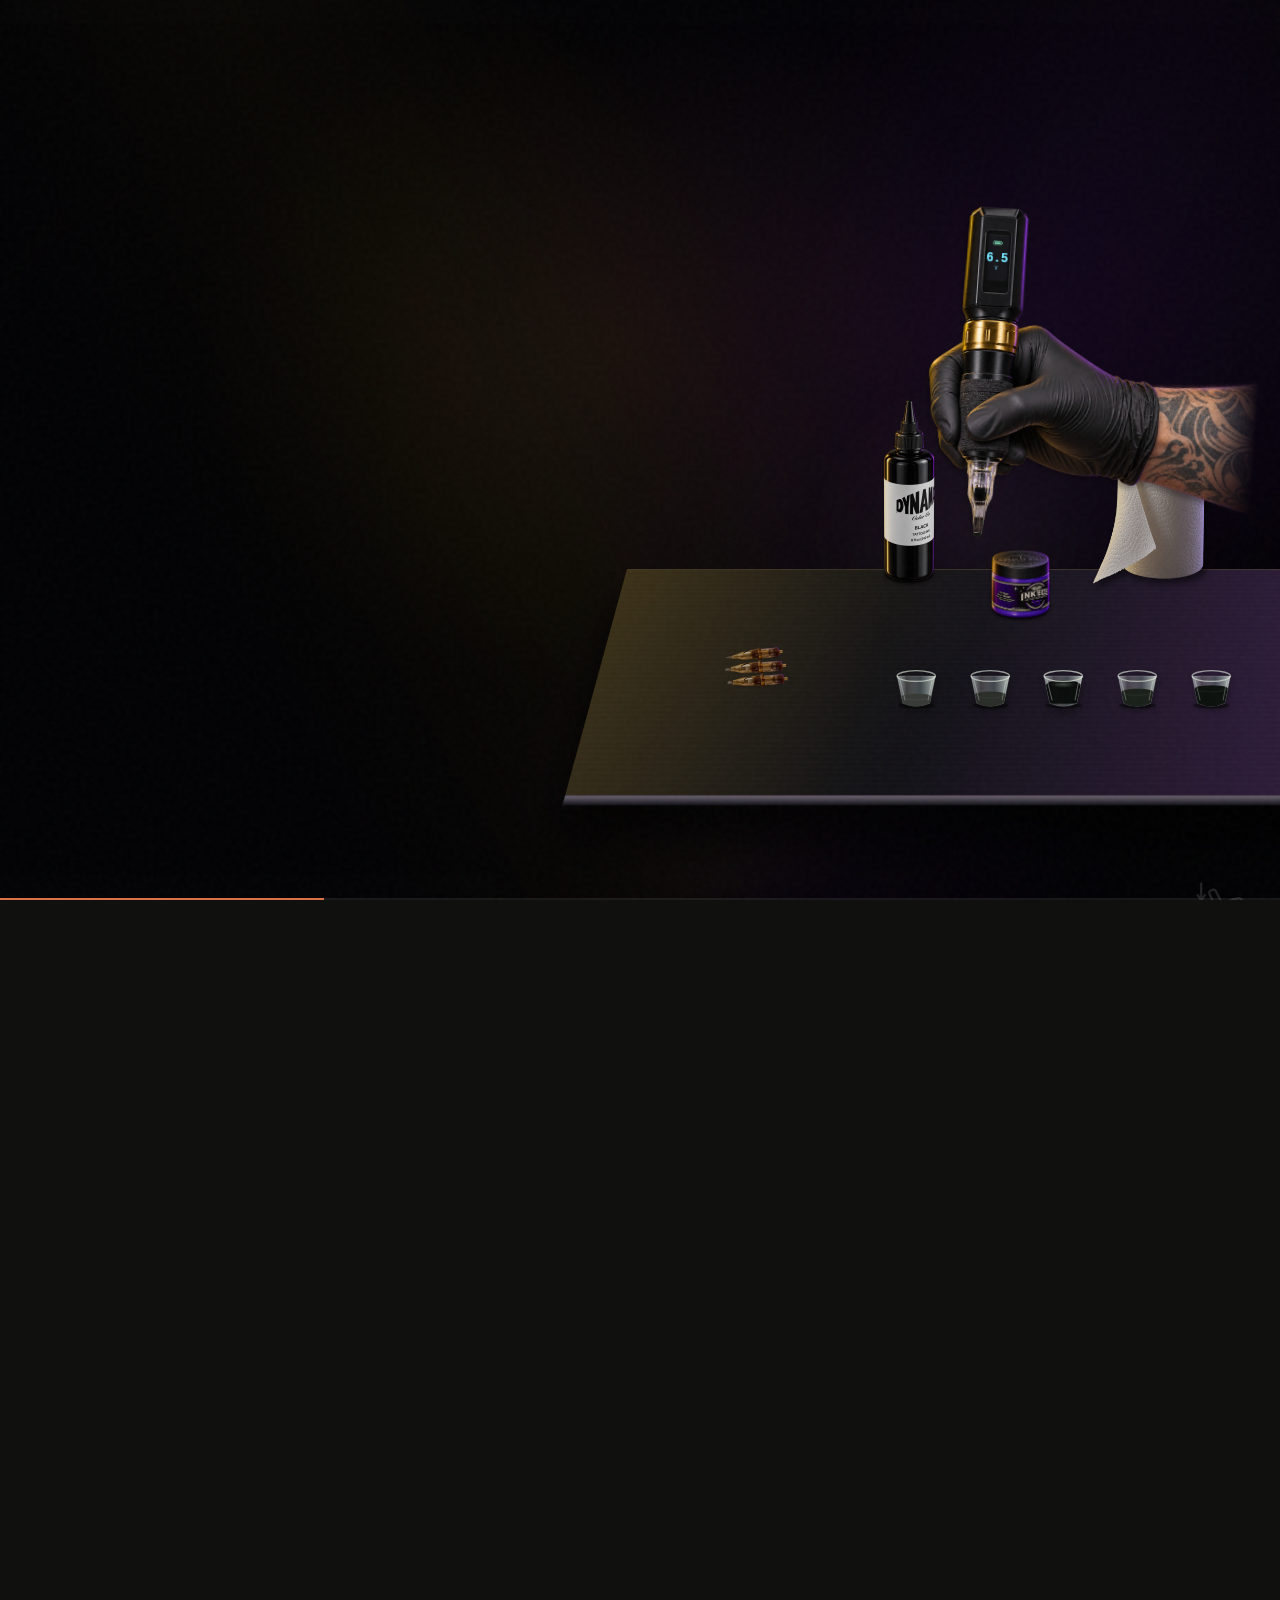
<file: index.html>
<!doctype html>
<html lang="fi">
<head>
  <meta charset="utf-8">
  <meta name="viewport" content="width=device-width, initial-scale=1">
  <meta name="theme-color" content="#10110f">
  <meta name="description" content="Inky Vibes Tattoo, Kouvola. Seuraa tatuoinnin syntyä vierityksellä liikkuvassa studiokokemuksessa.">
  <title>Inky Vibes Tattoo — Your skin. Your story.</title>
  <link rel="stylesheet" href="style.css">
  <style>
    /* Makes the scroll animation faster by reducing total scroll distance */
    #journey {
      height: 300vh !important; 
    }

    /* style.css'i ezip butonu ince, yatayda geniş ve keskin kare formda tutuyoruz */
    #finish-cta {
      display: flex !important;
      justify-content: center !important;
      align-items: center !important;
      width: 100% !important;
    }

    #book-now {
      width: auto !important;
      max-width: none !important;
      /* Üst/alt çok ince (6px), sağ/sol geniş (32px) - keskin kare (0) */
      padding: 6px 32px !important;
      font-size: 12px !important;
      letter-spacing: 1.4px !important;
      border-radius: 0 !important;
      cursor: pointer !important;
    }

    /* Kaydırma (el) ikonunu aşağı itmek için eklenen kod */
    #scroll-hint, 
    .scroll-hint, 
    [class*="hint"], 
    [id*="hint"] {
        transform: translateY(80px) !important;
    }
  </style>
</head>
<body>

<main>
  <section class="journey" id="journey" aria-label="Vieritä tutustuaksesi tatuointiin">
    <div class="sticky">
      <div class="grain"></div>
      <div class="big-word" aria-hidden="true">INK.</div>

      <div id="stage" role="img" aria-label="Tatuoija ottaa mustetta kupista ja tatuoi Inky Vibes -tekstin asiakkaan selkään vierityksen mukana">
        <div id="prep-room">
          <div class="purple-beam"></div>
          <div class="yellow-beam"></div>
        </div>

        <div id="tattoo-scene">
          <div id="prep-table">
            <span class="table-edge"></span>
          </div>

          <img class="backplate" src="close-right-shoulder.png" alt="">

          <canvas id="smoke-ink" width="512" height="1024" aria-hidden="true"></canvas>

          <div id="tattoo-art">
            <canvas id="base-art" width="1024" height="1536" aria-hidden="true"></canvas>
            <canvas id="lettering-canvas" width="1024" height="1536" aria-hidden="true"></canvas>
          </div>

          <div id="ink-prep">
            <img id="spare-cartridges" class="station-prop" src="kwadron-cartridges.png" alt="">
            <img id="ointment-jar" class="station-prop" src="ink-eeze-turned-right.png" alt="">
            <img id="paper-roll" class="station-prop" src="paper-towel-roll.png" alt="">

            <svg class="spare-ink-cup" id="spare-cup-0" style="left:69%" viewBox="0 0 160 130" aria-hidden="true">
              <ellipse cx="80" cy="116" rx="55" ry="9" fill="#0007"/>
              <path d="M23 29 L40 110 Q80 128 120 110 L137 29Z" fill="url(#cup-wall)" stroke="#d9e0d377"/>
              <path d="M35.81 90 L40 110 Q80 128 120 110 L124.19 90Z" fill="#383b37"/>
              <ellipse cx="80" cy="90" rx="44.019999999999996" ry="10" fill="#383b37" stroke="#c7d1bc33"/>
              <ellipse cx="80" cy="29" rx="57" ry="16" fill="none" stroke="#e3ebe0a0" stroke-width="4"/>
              <path d="M32 41 L47 101 M126 43 L115 101" stroke="#fff4" fill="none" stroke-width="3"/>
            </svg>

            <svg class="spare-ink-cup" id="spare-cup-1" style="left:74.75%" viewBox="0 0 160 130" aria-hidden="true">
              <ellipse cx="80" cy="116" rx="55" ry="9" fill="#0007"/>
              <path d="M23 29 L40 110 Q80 128 120 110 L137 29Z" fill="url(#cup-wall)" stroke="#d9e0d377"/>
              <path d="M34.55 84 L40 110 Q80 128 120 110 L125.45 84Z" fill="#2b2f2a"/>
              <ellipse cx="80" cy="84" rx="45.1" ry="10" fill="#2b2f2a" stroke="#c7d1bc33"/>
              <ellipse cx="80" cy="29" rx="57" ry="16" fill="none" stroke="#e3ebe0a0" stroke-width="4"/>
              <path d="M32 41 L47 101 M126 43 L115 101" stroke="#fff4" fill="none" stroke-width="3"/>
            </svg>

            <svg class="spare-ink-cup" id="spare-cup-2" style="left:86.25%" viewBox="0 0 160 130" aria-hidden="true">
              <ellipse cx="80" cy="116" rx="55" ry="9" fill="#0007"/>
              <path d="M23 29 L40 110 Q80 128 120 110 L137 29Z" fill="url(#cup-wall)" stroke="#d9e0d377"/>
              <path d="M32.87 76 L40 110 Q80 128 120 110 L127.13 76Z" fill="#1b211b"/>
              <ellipse cx="80" cy="76" rx="46.54" ry="10" fill="#1b211b" stroke="#c7d1bc33"/>
              <ellipse cx="80" cy="29" rx="57" ry="16" fill="none" stroke="#e3ebe0a0" stroke-width="4"/>
              <path d="M32 41 L47 101 M126 43 L115 101" stroke="#fff4" fill="none" stroke-width="3"/>
            </svg>

            <svg class="spare-ink-cup" id="spare-cup-3" style="left:92%" viewBox="0 0 160 130" aria-hidden="true">
              <ellipse cx="80" cy="116" rx="55" ry="9" fill="#0007"/>
              <path d="M23 29 L40 110 Q80 128 120 110 L137 29Z" fill="url(#cup-wall)" stroke="#d9e0d377"/>
              <path d="M30.77 66 L40 110 Q80 128 120 110 L129.23 66Z" fill="#0d120e"/>
              <ellipse cx="80" cy="66" rx="48.34" ry="10" fill="#0d120e" stroke="#c7d1bc33"/>
              <ellipse cx="80" cy="29" rx="57" ry="16" fill="none" stroke="#e3ebe0a0" stroke-width="4"/>
              <path d="M32 41 L47 101 M126 43 L115 101" stroke="#fff4" fill="none" stroke-width="3"/>
            </svg>

            <img id="ink-bottle" src="dynamic-bottle-turned-right.png" alt="">

            <svg id="ink-cup" viewBox="0 0 160 130" aria-hidden="true">
              <defs>
                <linearGradient id="cup-wall">
                  <stop stop-color="#bfcbd0" stop-opacity=".7"/>
                  <stop offset=".25" stop-color="#f1f5ee" stop-opacity=".2"/>
                  <stop offset=".6" stop-color="#6d7c80" stop-opacity=".5"/>
                  <stop offset="1" stop-color="#e4eee4" stop-opacity=".8"/>
                </linearGradient>
                <clipPath id="cup-inside">
                  <path d="M23 29 L40 110 Q80 128 120 110 L137 29Z"/>
                </clipPath>
                <radialGradient id="ink-gloss">
                  <stop stop-color="#434b47"/>
                  <stop offset=".5" stop-color="#171b19"/>
                  <stop offset="1" stop-color="#070908"/>
                </radialGradient>
              </defs>

              <ellipse cx="80" cy="116" rx="55" ry="9" fill="#0007"/>
              <path d="M23 29 L40 110 Q80 128 120 110 L137 29Z" fill="url(#cup-wall)" stroke="#e4e9dd88"/>

              <g clip-path="url(#cup-inside)">
                <rect id="cup-fill" x="25" y="107" width="110" height="0" fill="#0a0e0c"/>
                <ellipse id="cup-ink-surface" cx="80" cy="107" rx="49" ry="12" fill="url(#ink-gloss)"/>
                <ellipse id="cup-ripple" cx="80" cy="107" rx="10" ry="3" fill="none" stroke="#d3dcd155" stroke-width="1.5"/>
              </g>

              <ellipse cx="80" cy="29" rx="57" ry="16" fill="none" stroke="#e3ebe0b0" stroke-width="4"/>
              <path d="M32 41 L47 101 M126 43 L115 101" stroke="#fff5" fill="none" stroke-width="3"/>
            </svg>

            <span class="prep-caption">DYNAMIC BLACK / INK CAP</span>
          </div>

          <svg id="cup-front" viewBox="0 0 160 130" aria-hidden="true">
            <path d="M23 29 Q80 61 137 29 L132 54 Q80 78 28 54Z" fill="#171821aa" stroke="#d7d5e533"/>
            <path d="M23 29 A57 16 0 0 0 137 29" fill="none" stroke="#e5dfef99" stroke-width="3"/>
          </svg>

          <canvas id="surface-ink" aria-hidden="true"></canvas>

          <div id="needle-contact">
            <span></span>
          </div>

          <div class="work-light" id="work-light"></div>

          <div id="artist-hand" aria-hidden="true">
            <img src="upright-machine-hand.png" alt="">

            <svg class="machine-display" viewBox="0 0 1254 1254" aria-hidden="true">
              <defs>
                <filter id="screen-glow" x="-40%" y="-40%" width="180%" height="180%">
                  <feGaussianBlur stdDeviation="1.2"/>
                </filter>
              </defs>

              <g fill="#73e6ff" font-family="ui-monospace,Consolas,monospace" text-anchor="middle">
                <text x="350" y="243" font-size="44" font-weight="700" textLength="73" lengthAdjust="spacingAndGlyphs" filter="url(#screen-glow)" opacity=".65">6.5</text>
                <text x="350" y="243" font-size="44" font-weight="700" textLength="73" lengthAdjust="spacingAndGlyphs">6.5</text>
                <text x="350" y="269" font-size="16" letter-spacing="2">V</text>
              </g>

              <g stroke="#85eec3" fill="none" stroke-width="2">
                <rect x="335" y="173" width="27" height="11" rx="2"/>
                <path d="M364 176v5"/>
              </g>

              <path d="M339 176h19v5h-19z" fill="#85eec3"/>
            </svg>
          </div>

          <div class="rim-glow"></div>
        </div>

        <div class="scene-shade"></div>
      </div>

      <div id="finish-cta" aria-hidden="true">
        <button id="book-now" type="button">
          VARAA AIKA NYT
        </button>
      </div>

      <div class="progress">
        <span id="progress"></span>
      </div>
    </div>
  </section>
</main>

<script src="app.js"></script>
<script src="scroll-hint.js"></script>

<!-- Tıklamayı app.js'den ÖNCE yakalayan ve mesaj gönderen koruma scripti -->
<script>
  // 1. Kysy pääsivustolta heti alussa kirjautumistilaa
  window.parent.postMessage({ action: "checkLoginState" }, "*");

  // 2. Kuuntele pääsivuston vastausta ja muuta napin teksti sen mukaan
  window.addEventListener("message", function(event) {
      let data = event.data;
      if (data && data.action === "updateLoginState") {
          var btn = document.getElementById("book-now");
          if (btn) {
              btn.innerText = data.loggedIn ? "VARAA AIKA NYT" : "VARAA AIKA";
          }
      }
  });

  // 3. Alkuperäinen tıklama-suoja
  document.addEventListener('click', function(event) {
    var btn = event.target.closest('#book-now');
    
    if (btn) {
      event.stopPropagation();
      event.preventDefault();
      
      // Pyydä pääsivustoa hoitamaan varaus (koska se tietää kirjautumistiedot)
      window.parent.postMessage({ action: "goToBooking" }, "*");
    }
  }, true); 
</script>

</body>
</html>
</file>
<file: style.css>
@import url('https://fonts.googleapis.com/css2?family=DM+Sans:wght@400;500;600;700&family=Playfair+Display:ital,wght@1,500&display=swap');
:root{--bg:#10110f;--paper:#e9e6dc;--muted:#a9aaa0;--accent:#dc7148}*{box-sizing:border-box}html{scroll-behavior:smooth;scroll-padding-top:90px}body{margin:0;background:var(--bg);color:var(--paper);font-family:'DM Sans',Arial,sans-serif}button,a,input,textarea{-webkit-tap-highlight-color:transparent}a{color:inherit;text-decoration:none}button{font:inherit;cursor:pointer;color:inherit}button:focus-visible,a:focus-visible{outline:2px solid var(--accent);outline-offset:6px}header{position:absolute;top:0;left:0;z-index:5;width:100%;display:flex;align-items:center;justify-content:space-between;padding:30px 5vw}.brand{font-size:25px;font-weight:700;letter-spacing:-1.4px;line-height:1}.brand span{display:block;font-size:8px;font-weight:500;letter-spacing:3.2px;margin-top:10px}nav{display:flex;align-items:center;gap:35px;font-size:12px}.small{background:none;border:1px solid #73756c;padding:12px 19px;border-radius:30px}.journey{height:400vh}.sticky{height:100svh;position:sticky;top:0;overflow:hidden;background:radial-gradient(ellipse at 74% 47%,#353831 0, #1b1e19 37%,#10110f 72%)}.grain{position:absolute;inset:0;z-index:2;opacity:.045;pointer-events:none;background-image:url("data:image/svg+xml,%3Csvg viewBox='0 0 180 180' xmlns='http://www.w3.org/2000/svg'%3E%3Cfilter id='n'%3E%3CfeTurbulence type='fractalNoise' baseFrequency='.9' numOctaves='3' stitchTiles='stitch'/%3E%3C/filter%3E%3Crect width='100%25' height='100%25' opacity='.6' filter='url(%23n)'/%3E%3C/svg%3E")}.big-word{position:absolute;font-size:45vw;line-height:1;font-weight:700;letter-spacing:-3vw;left:23%;top:15%;color:#ffffff04}#stage{position:absolute;inset:0;width:100%;height:100%;pointer-events:none}#stage canvas{display:block;width:100%;height:100%}#fallback{height:88%;width:41%;object-fit:cover;position:absolute;right:8%;top:7%;border-radius:48%;filter:brightness(.75);opacity:.85}.scene-copy{position:absolute;z-index:3;top:30%;left:7%;width:43%;opacity:0;transform:translateY(20px);pointer-events:none}.scene-copy[data-phase="0"]{opacity:1;transform:none}.scene-copy.active{pointer-events:auto}.eyebrow{font-size:10px;letter-spacing:2.6px;font-weight:600;display:flex;align-items:center;gap:9px;margin:0 0 28px}.eyebrow i{display:inline-block;width:6px;height:6px;background:var(--accent);border-radius:50%}h1,h2{font-weight:500;font-size:clamp(52px,6.8vw,108px);letter-spacing:-.065em;line-height:1.02;margin:0}em{font-family:'Playfair Display',Georgia,serif;font-weight:500;letter-spacing:-.065em;color:#dcd9c9}.description{font-size:14px;line-height:1.8;color:#b5b7ac;margin:28px 0}.pill{border:1px solid #d3d2c550;background:transparent;border-radius:30px;padding:15px 24px;font-size:12px;display:inline-flex;gap:50px;align-items:center}.pill:hover,.small:hover{background:var(--paper);color:var(--bg)}.scene-footer{position:absolute;z-index:3;bottom:35px;left:5%;right:5%;display:flex;align-items:center;justify-content:space-between;font-size:9px;letter-spacing:1.8px;color:#b3b5a9}.scroll-cue{display:flex;align-items:center;gap:18px;font-size:25px;color:var(--accent)}.scroll-cue span{font-size:9px;color:var(--paper)}#motion{background:none;border:0;font-size:10px;color:var(--muted);letter-spacing:.5px}.progress{position:absolute;bottom:0;height:2px;left:0;right:0;background:#ffffff14;z-index:4}.progress span{display:block;height:100%;width:0;background:var(--accent)}.side-note{position:absolute;right:25px;top:42%;writing-mode:vertical-rl;font-size:8px;letter-spacing:2.6px;color:#888d7d}.study{padding:100px 7% 90px;background:var(--paper);color:#22241e}.section-top{display:flex;justify-content:space-between;border-top:1px solid #22241e35;padding-top:23px}.section-top span{font-size:9px;letter-spacing:1.7px}.study-title{display:flex;justify-content:space-between;align-items:end;margin:35px 0 65px}.study h2{font-size:clamp(48px,6vw,88px)}.study em{color:#4d5144}.study-title p{font-size:13px;line-height:1.9;color:#64665d;margin-bottom:5px}.details{display:grid;grid-template-columns:1fr 1fr 1fr;gap:24px}.details figure{margin:0}.details img{display:block;width:100%;height:370px;object-fit:cover;filter:saturate(.45)}.details figure:nth-child(2){padding-top:70px}.details figure:nth-child(3){padding-top:35px}.details figcaption{display:flex;justify-content:space-between;font-size:9px;padding:17px 0;border-bottom:1px solid #22241e40;letter-spacing:.8px}.sample-note{font-size:10px;color:#6a6d62;margin-top:40px}.contact{padding:100px 12% 80px}.contact h2{font-size:clamp(60px,9vw,140px)}.contact em{color:var(--accent)}.contact-bottom{display:flex;justify-content:space-between;align-items:center;margin-top:35px}.contact-bottom p{color:var(--muted);font-size:14px;line-height:1.9}.circle{border:1px solid #8b8f7c;border-radius:50%;width:94px;height:94px;background:none;font-size:43px;transition:.25s}.circle:hover{background:var(--accent);border-color:var(--accent);transform:rotate(45deg)}footer{margin:0 5%;padding:30px 0;border-top:1px solid #ffffff24;display:flex;justify-content:space-between;font-size:9px;letter-spacing:1.4px}dialog{background:#e9e6dc;color:#25271e;border:0;max-width:580px;width:calc(100% - 30px);padding:40px;border-radius:5px}dialog::backdrop{background:#080b08bd;backdrop-filter:blur(8px)}dialog h2{font-size:48px}dialog em{color:#626850}dialog p{font-size:12px;line-height:1.7}dialog .eyebrow{font-size:9px}dialog .pill{border-color:#505345;margin-top:20px}dialog .pill:hover{background:#25271e;color:#fff}.close{position:absolute;right:16px;top:10px;background:none;border:0;font-size:28px}label{display:block;font-size:11px;margin-top:20px}input,textarea{display:block;width:100%;border:0;border-bottom:1px solid #8b8f7c;background:#ffffff35;padding:12px;color:#25271e;font:inherit;border-radius:0;margin-top:8px}textarea{resize:vertical}.form-row{display:grid;grid-template-columns:1fr 1fr;gap:20px}#copy{border:1px solid #8b8f7c;background:none;padding:10px 18px;margin-top:10px}#draft{margin-top:20px}[hidden]{display:none!important}@media(max-width:700px){header{padding:23px 6%}.brand{font-size:21px}nav{gap:0}nav a{display:none}.small{font-size:10px;padding:10px 15px}.scene-copy{left:7%;top:21%;width:86%}h1,h2{font-size:57px}.scene-copy[data-phase="1"] h2{font-size:47px}.description{font-size:12px;margin:18px 0;max-width:240px}.eyebrow{font-size:8px;margin-bottom:20px;letter-spacing:2px}.pill{padding:12px 20px}.side-note{display:none}.scene-footer{bottom:22px}#chapter{display:none}.scroll-cue{gap:10px}.scroll-cue span{font-size:8px}.study{padding:65px 7%}.section-top span{display:none}.study-title{display:block;margin:25px 0 35px}.study-title p{margin-top:25px}.details{gap:12px;grid-template-columns:1fr 1fr}.details img{height:260px}.details figure:nth-child(2){padding-top:40px}.details figure:nth-child(3){display:none}.details figcaption{font-size:8px;display:block;line-height:1.8}.details figcaption span{display:block}.contact{padding:70px 7%}.contact h2{font-size:64px}.circle{width:75px;height:75px;font-size:35px}footer{font-size:7px;letter-spacing:.7px}footer span:nth-child(2){display:none}dialog{padding:30px 24px}#fallback{right:0;width:65%;height:65%;top:36%}.big-word{top:50%;left:0;font-size:65vw}}@media(prefers-reduced-motion:reduce){html{scroll-behavior:auto}}
/* Scroll-directed tattoo session */
#stage{overflow:hidden;perspective:1800px}#tattoo-scene{position:absolute;will-change:transform;isolation:isolate}.backplate{position:absolute;inset:0;width:100%;height:100%;object-fit:fill}.scene-shade{position:absolute;inset:0;background:linear-gradient(90deg,#10110ff0 0%,#10110fc2 20%,#10110f35 43%,transparent 66%);pointer-events:none}.big-word{display:none}#artist-hand{position:absolute;height:auto;filter:drop-shadow(-9px 12px 8px #0006);will-change:transform;z-index:4}#tattoo-art{position:absolute;left:51%;top:30%;width:14.5%;height:26.5%;overflow:visible;mix-blend-mode:multiply;z-index:2;transform:none}#tattoo-art use{fill:none;stroke-linecap:round;stroke-linejoin:round;stroke-width:1.8}.stencil{stroke:#514477;opacity:.31}.fresh-ink{stroke:#171711;opacity:.92}.work-light{position:absolute;width:28%;height:40%;border-radius:50%;background:radial-gradient(ellipse,#fff1c18c,transparent 66%);mix-blend-mode:soft-light;z-index:3;pointer-events:none}.rim-glow{position:absolute;inset:0;background:radial-gradient(ellipse at 91% 28%,#f5a3436b,transparent 42%);mix-blend-mode:screen;pointer-events:none;z-index:5}.side-note{z-index:6}.scene-copy{width:43%}.scene-footer{z-index:6}.sticky{background:#10110f}.scene-copy .description{color:#c4c4b8}.scene-copy[data-phase="1"] h2{font-size:clamp(52px,6.8vw,108px)}@media(max-width:700px){.scene-shade{background:linear-gradient(180deg,#10110fba 0%,#10110f92 25%,#10110f16 52%,#10110f0a 80%,#10110f9c 100%)}.scene-copy{top:18%;width:85%}.scene-copy h1{font-size:52px}.scene-copy[data-phase="1"] h2{font-size:52px}.scene-copy .description{max-width:225px;text-shadow:0 1px 8px #000}.scene-copy[data-phase="2"]{top:17%}#artist-hand{filter:drop-shadow(-5px 8px 5px #0006)}}

/* Realism study: translucent ink settles into the skin as the magnum passes. */
#tattoo-art{left:50.5%;top:28.5%;width:17%;height:36%;transform:rotate(-2deg) skewY(3deg);mix-blend-mode:multiply;overflow:hidden;filter:contrast(1.1);border-radius:30% 23% 24% 25% / 8% 10% 9% 10%}
#tattoo-art img{width:100%;height:100%;object-fit:fill;display:block}
.tattoo-stencil{opacity:.19;filter:sepia(.5) hue-rotate(180deg)}
#ink-reveal{position:absolute;inset:0;clip-path:inset(0 0 98% 0);opacity:.92;will-change:clip-path}
#needle-contact{position:absolute;z-index:3;width:17px;height:9px;margin:-4px 0 0 -8px;border-radius:50%;background:radial-gradient(ellipse,#111c 0%,#24221b75 30%,#3a302426 55%,transparent 74%);filter:blur(.5px);transform:rotate(-25deg);pointer-events:none}
#needle-contact span{position:absolute;left:4px;top:1px;width:5px;height:1px;background:#e5d6bd80;border-radius:50%}

/* Full-strength artwork, wet surface ink, and paper contact pass. */
#tattoo-art{mix-blend-mode:multiply;filter:none;transform:none;border-radius:0;overflow:visible}
.tattoo-stencil{visibility:hidden}
#ink-reveal{opacity:1;clip-path:none!important}
#surface-ink{position:absolute;inset:0;width:100%;height:100%;z-index:3;pointer-events:none}
#wipe-hand{position:absolute;height:auto;z-index:5;opacity:0;filter:drop-shadow(-3px 6px 3px #0005);will-change:transform;pointer-events:none}
#needle-contact{z-index:4;width:11px;height:6px;margin:-3px 0 0 -5px;background:radial-gradient(ellipse,#111 25%,#242622d9 50%,#15171255 70%,transparent 75%);filter:none}
#needle-contact span{left:2px;top:1px;width:4px;background:#f5eedbbd}
.scene-shade{background:linear-gradient(90deg,#10110ff0 0%,#10110fc2 20%,#10110f35 40%,transparent 49%)}
@media(max-width:700px){.scene-shade{background:linear-gradient(180deg,#10110fbd 0%,#10110f75 23%,transparent 39%,transparent 83%,#10110f85 100%)}.scene-copy{top:16%}.scene-copy .description{max-width:210px}#wipe-hand{filter:drop-shadow(-2px 4px 2px #0005)}}

/* Bottle → cap → cartridge → lettering; all positions driven by scroll. */
.journey{height:580vh}
#tattoo-art{left:49%;top:22%;width:20%;height:45%;mix-blend-mode:multiply}
.finished-art{clip-path:inset(0 0 24% 0)}
#lettering-canvas{position:absolute;inset:0;width:100%;height:100%}
#ink-prep{position:absolute;inset:0;z-index:3;pointer-events:none}
#ink-bottle{position:absolute;left:72%;top:15%;width:12%;height:33%;object-fit:contain;transform-origin:50% 90%;filter:drop-shadow(5px 12px 7px #0007)}
#pour-drops{position:absolute;left:75.8%;top:47%;width:4.4%;height:9%;overflow:visible;fill:#0b100d;filter:drop-shadow(1px 1px 1px #ffffff25)}
#pour-thread{stroke:#111611;stroke-width:2;fill:none}
#ink-cup{position:absolute;left:73%;top:53%;width:10%;height:13%;overflow:visible;filter:drop-shadow(2px 8px 5px #0005)}
.prep-caption{position:absolute;left:72%;top:68%;width:14%;text-align:center;font-size:7px;letter-spacing:2px;color:#b3baaa}
@media(max-width:700px){.journey{height:620vh}.prep-caption{font-size:5px;letter-spacing:1px}.scene-copy[data-phase="0"]{top:15%}.scene-copy[data-phase="1"],.scene-copy[data-phase="2"]{top:15%}}
#ink-bottle{top:20%;height:auto;object-fit:initial}#pour-drops{top:46.4%;height:9.6%}

/* Separate preparation room, then a larger full-back composition. */
#stage{background:#08070b}
#prep-room{position:absolute;inset:0;z-index:0;background:radial-gradient(ellipse at 17% 36%,#92711f3d,transparent 45%),radial-gradient(ellipse at 85% 42%,#7e22c94d,transparent 48%),#07070a;overflow:hidden}
.purple-beam,.yellow-beam{position:absolute;width:55%;height:140%;top:-30%;filter:blur(28px);opacity:.65;pointer-events:none}
.purple-beam{right:-8%;transform:rotate(24deg);background:linear-gradient(90deg,transparent,#a146db24,transparent)}
.yellow-beam{left:5%;transform:rotate(-30deg);background:linear-gradient(90deg,transparent,#e5b73124,transparent)}
#prep-table{position:absolute;left:12%;top:60%;width:80%;height:28%;z-index:1;background:linear-gradient(110deg,#5b481b 0%,#24231d 24%,#17171a 60%,#4a285b 100%);transform:perspective(900px) rotateX(37deg);transform-origin:50% 0;border-top:1px solid #e2c76b66;box-shadow:0 35px 40px #000b;overflow:hidden}
#prep-table:before{content:'';position:absolute;inset:0;background:repeating-linear-gradient(0deg,transparent 0 3px,#ffffff04 4px 5px),linear-gradient(100deg,#f5c43425,transparent 40%,#b35ae828);opacity:.65}
.table-edge{position:absolute;bottom:0;left:0;right:0;height:9px;background:linear-gradient(#67606c,#111016);border-top:1px solid #b69ab352}
#tattoo-scene{z-index:1}
#tattoo-art{left:47%;top:14%;width:36%;height:78%}
#ink-prep{transform:translateX(-20%)}
#artist-hand{transform-origin:15% 85%;filter:drop-shadow(-4px 7px 4px #0006)}
.scene-shade{background:linear-gradient(90deg,#10110fd9 0%,#10110f85 22%,transparent 44%)}
@media(max-width:700px){.scene-shade{background:linear-gradient(180deg,#08070b80,transparent 33%,transparent 90%,#08070b77)}.scene-copy{top:15%}.scene-copy[data-phase="1"] h2,.scene-copy[data-phase="2"] h2{font-size:44px}.scene-copy .description{max-width:240px}#prep-table{left:15%;width:80%;height:32%}.scene-footer{bottom:19px}.side-note{display:none}}

#cup-front{position:absolute;left:53%;top:53%;width:10%;height:13%;z-index:6;pointer-events:none;opacity:0}

#artist-hand{transform-origin:13% 90.5%}

/* Quiet studio framing, right-hand station, left shoulder-blade placement. */
#stage,.sticky{background:#030305}
#prep-room{background:radial-gradient(ellipse at 78% 35%,#6c25981f,transparent 45%),radial-gradient(ellipse at 48% 38%,#9b78201a,transparent 45%),#030305}
.purple-beam,.yellow-beam{opacity:.3}
#prep-table{left:59%;top:62%;width:37%;height:23%;background:linear-gradient(110deg,#302811,#151517 40%,#24132e);border-top-color:#88764555}
#ink-prep{transform:none}
#ink-bottle{left:71%;top:10%;width:18%;height:auto}
#pour-drops{left:77.8%;top:49.3%;width:4.4%;height:10%}
#ink-cup,#cup-front{left:76.25%;top:57%;width:7.5%;height:9.75%}
#tattoo-art{left:45%;top:23%;width:23%;height:52%;mask-image:linear-gradient(90deg,transparent 0%,#000 6%,#000 94%,transparent 100%),linear-gradient(180deg,transparent 0%,#000 3%,#000 97%,transparent 100%);mask-composite:intersect;-webkit-mask-image:linear-gradient(90deg,transparent 0%,#000 6%,#000 94%,transparent 100%),linear-gradient(180deg,transparent 0%,#000 3%,#000 97%,transparent 100%);-webkit-mask-composite:source-in}
.backplate{filter:brightness(.82)}
.scene-copy,.prep-caption,.side-note,#chapter,.big-word{display:none!important}
.scene-shade{background:linear-gradient(90deg,#03030566,transparent 34%)}
#artist-hand{transform-origin:86% 24%}
@media(max-width:700px){#prep-table{left:59%;width:37%;height:23%}.scene-shade{background:linear-gradient(180deg,#03030555,transparent 25%,transparent 90%,#03030555)}}

#artist-hand{transform-origin:97.4% 5.2%}

/* Close right-shoulder camera. Forearms continue naturally toward the artist. */
#tattoo-art{left:31%;top:23%;width:24%;height:54%}
.backplate{filter:brightness(.87)}
#artist-hand{transform-origin:32% 84%;mask-image:linear-gradient(90deg,#000 0%,#000 87%,transparent 100%);-webkit-mask-image:linear-gradient(90deg,#000 0%,#000 87%,transparent 100%);filter:drop-shadow(-3px 4px 2px #0004)}
#ink-bottle{height:auto;transform-origin:38% 84%;mask-image:linear-gradient(90deg,#000 0%,#000 90%,transparent 100%);-webkit-mask-image:linear-gradient(90deg,#000 0%,#000 90%,transparent 100%);filter:drop-shadow(-2px 4px 3px #0004)}
#ink-cup,#cup-front{left:71.75%;top:57.3%;width:8.5%;height:13.9%}
#pour-drops{left:73.8%;top:47%;width:4.4%;height:13.4%}
#prep-table{left:55%;top:64%;width:43%;height:24%;background:linear-gradient(115deg,#282216,#111115 50%,#23172b)}
#wipe-hand{mask-image:linear-gradient(90deg,#000 0%,#000 86%,transparent 100%);-webkit-mask-image:linear-gradient(90deg,#000 0%,#000 86%,transparent 100%)}
@media(max-width:700px){#prep-table{left:55%;width:43%;height:24%}}

#artist-hand{transform-origin:27.4% 92.2%}#ink-bottle{transform-origin:31.8% 93.8%}#ink-cup,#cup-front{height:10.36%}#pour-drops{top:54%;height:5.6%}

#tattoo-art{left:14%;top:21%;width:24%;height:54%}

/* Reference placement and corrected working scale. */
#tattoo-art{left:9%;top:13%;width:28.5%;height:64%}
#ink-cup,#cup-front{left:72.65%;top:59.23%;width:6.7%;height:8.166%}
#pour-drops{top:54%;height:7.05%}

/* Continuous illustration; only the Vibes ink is revealed over the intact base. */
#base-art{position:absolute;inset:0;width:100%;height:100%;display:block}
#ink-cup,#cup-front{left:73.4%;top:60.9174%;width:5.2%;height:6.3375%}
#pour-drops{top:54%;height:8.33%}

/* Close framing during the working strokes. */
#artist-hand{will-change:transform,left,top}#tattoo-scene{will-change:transform,left}

/* Alpha ink supplies the multiply appearance without opaque white paper. */
#tattoo-art{mix-blend-mode:normal;background:transparent;opacity:1}
#base-art,#lettering-canvas{background:transparent;mix-blend-mode:normal}

/* A slower scroll timeline and a slightly larger preparation surface. */
.journey{height:760vh}
#prep-table{left:49%;width:51%;height:29%}
@media(max-width:700px){.journey{height:800vh}#prep-table{left:49%;width:51%;height:29%}}

/* Station supplies and four spare greywash caps beside the working cap. */
.station-prop{position:absolute;object-fit:contain;object-position:50% 100%;pointer-events:none;filter:brightness(.82) drop-shadow(3px 5px 3px #0008)}
#paper-roll{left:84%;top:43%;width:12%;height:23.5%}

.spare-ink-cup{position:absolute;top:60.9174%;width:5.2%;height:6.3375%;filter:drop-shadow(2px 4px 3px #0005)}

/* Five caps on the lower-right portion of the tray. */
#ink-cup,#cup-front{left:80.5%;top:74.9174%}
.spare-ink-cup{top:74.9174%}
#pour-drops{left:80.9%;top:68%;height:8.33%}

/* One invitation, after the tattoo is finished. */
#finish-cta{position:absolute;inset:0;z-index:12;display:grid;place-items:center;opacity:0;pointer-events:none;background:radial-gradient(ellipse at center,#02030840,transparent 65%)}
#book-now{width:min(430px,82vw);min-height:86px;padding:24px 25px;border:1px solid #ffffffe0;border-radius:0;background:#04090b35;color:#fff;font-size:clamp(13px,1.3vw,18px);font-weight:700;letter-spacing:.3em;text-align:center;backdrop-filter:blur(3px);box-shadow:0 8px 38px #0002;transition:background .2s,color .2s}
#book-now:hover{background:#ffffffe8;color:#0a1013}#book-now:disabled{cursor:default}#book-now:focus-visible{outline:2px solid white;outline-offset:7px}
#booking{padding:0;width:min(560px,calc(100vw - 24px));max-width:560px;height:min(92svh,940px);max-height:92svh;border-radius:20px;background:#f6f7fb;border:0;overflow:hidden;box-shadow:0 25px 90px #0008}
#booking::backdrop{background:#030407c9;backdrop-filter:blur(10px)}
#booking-frame{display:block;width:100%;height:100%;border:0;background:#f6f7fb}
.booking-close{position:absolute;right:10px;top:10px;z-index:5;width:34px;height:34px;display:grid;place-items:center;border:1px solid #d3d7df;border-radius:50%;background:#fff;color:#111827;font-size:25px;line-height:1;box-shadow:0 3px 12px #0001}
@media(max-width:700px){#book-now{min-height:74px;padding:22px 15px;font-size:14px;letter-spacing:.24em}#booking{height:94svh;max-height:94svh;width:calc(100vw - 16px);border-radius:16px}}

/* Soft ink wisps blend into the outer edge of the angel's left wing. */
#smoke-ink{position:absolute!important;left:3.5%;top:17%;width:15%!important;height:49%!important;z-index:1;opacity:0;pointer-events:none;mix-blend-mode:normal;mask-image:radial-gradient(ellipse,#000 35%,transparent 73%);-webkit-mask-image:radial-gradient(ellipse,#000 35%,transparent 73%)}

/* The prepared station: a stationary upright bottle, no pouring sequence. */
#ink-bottle{left:66%;top:44%;width:10%;height:22.5%;object-fit:contain;transform:none;transform-origin:50% 100%;opacity:1;mask-image:none;-webkit-mask-image:none;filter:brightness(.86) drop-shadow(0 2px 1px #0009)}
.journey{height:570vh}
@media(max-width:700px){.journey{height:600vh}}

/* Upright, level jar; its photographed label turns right around the cylinder. */
#ointment-jar{left:76.75%;top:61.25%;width:6%;height:9%;transform:none;transform-origin:50% 100%;filter:brightness(.78) drop-shadow(0 2px 1px #000b)}

/* Three spare cartridges lie flat at the near-left edge of the station. */
#spare-cartridges{left:56.2%;top:72.9%;width:5.6%;height:5.2%;transform:none;filter:brightness(.72);object-position:50% 50%}

/* Slightly smaller caps, retaining the ink-surface center for the needle dip. */
#ink-cup,#cup-front,.spare-ink-cup{transform:scale(.81);transform-origin:50% 41.53846%}

/* A crisp OLED reading stays fixed to the machine as the hand moves. */
#artist-hand{aspect-ratio:1/1}
#artist-hand>img{display:block;width:100%;height:auto}
.machine-display{position:absolute;inset:0;width:100%;height:100%;pointer-events:none}
</file>
